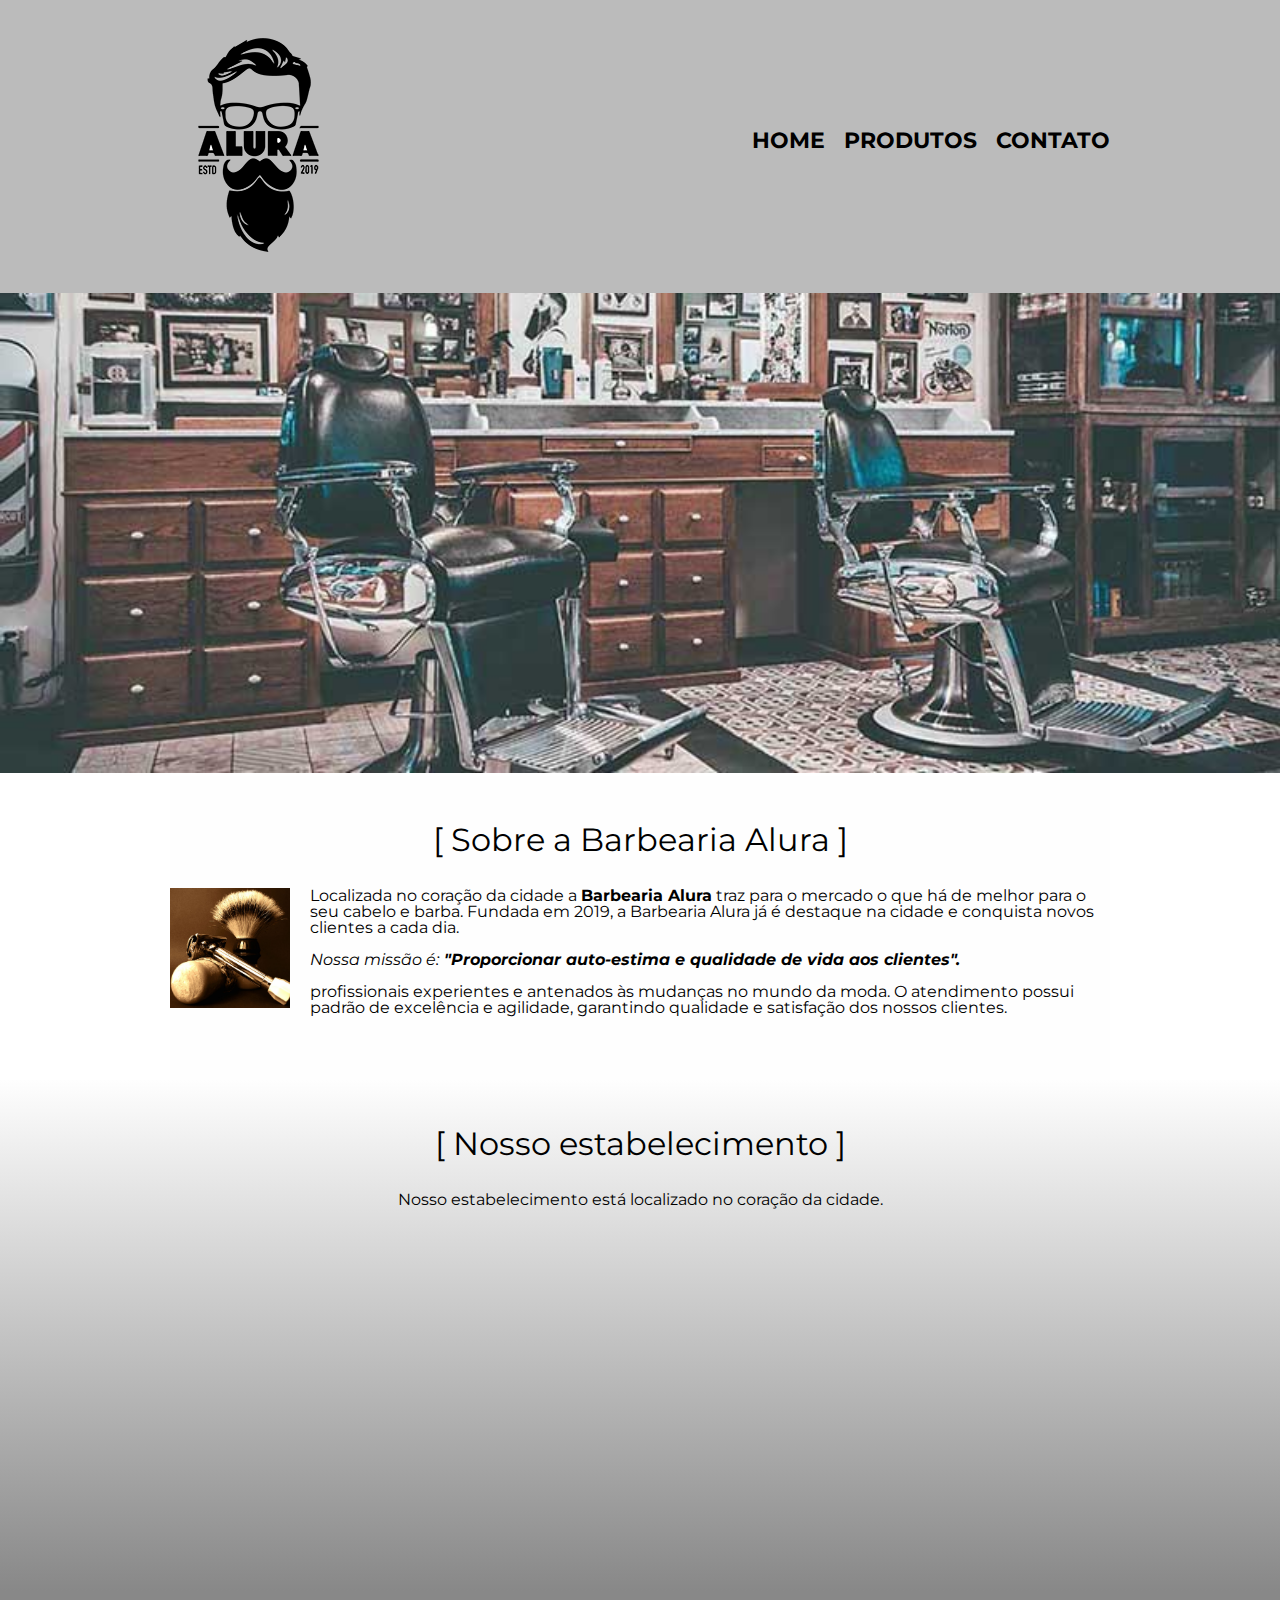
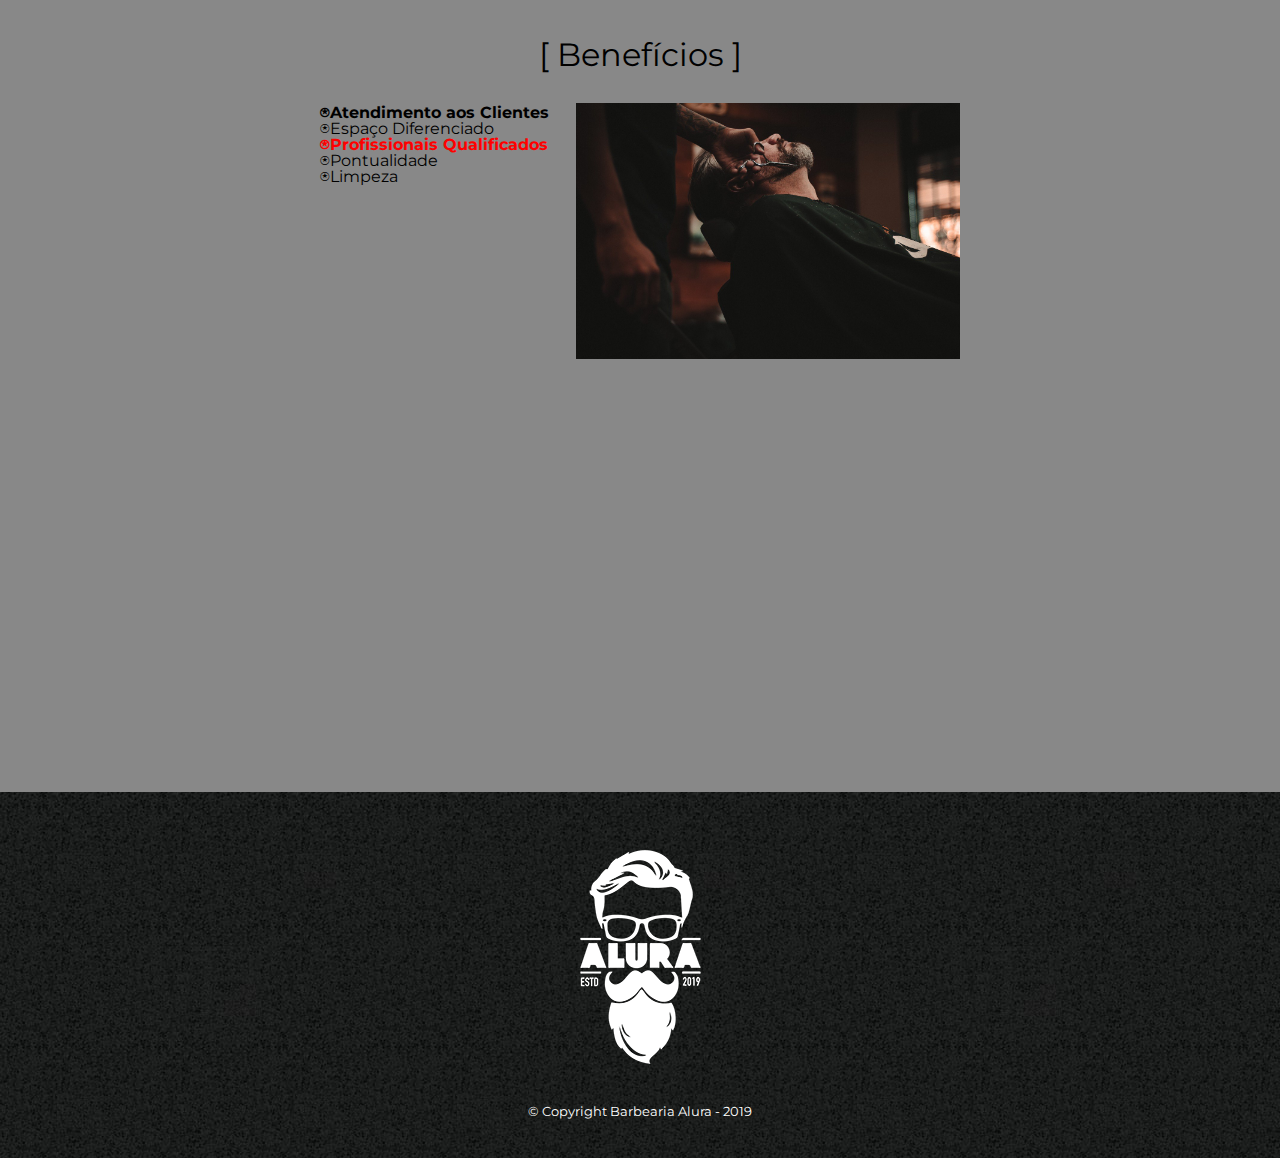
<file: html/index.html>
<!DOCTYPE html>
<html lang="pt-br">
    <head>
        <meta charset="UTF-8">
        <title>Barbearia Alura</title>
        <link rel="stylesheet" href="../css/reset.css">
        <link rel="stylesheet" href="../css/style.css"> <!-- Referência e nome -->   
        <!-- css de font web - google fonts -->
        <link rel="preconnect" href="https://fonts.googleapis.com">
        <link rel="preconnect" href="https://fonts.gstatic.com" crossorigin>
        <link href="https://fonts.googleapis.com/css2?family=Montserrat:wght@100;400&display=swap" rel="stylesheet">
    </head>
    <body>
        <header>
            <div class="caixa">
                <h1>
                    <img src="../img/logo.png">
                </h1>
                <nav> <!-- Nav de navegação -->
                    <ul> 
                        <li><a href="index.html">Home</a></li>
                        <li><a href="produtos.html">Produtos</a></li>
                        <li><a href="contato.html">Contato</a></li>
                    </ul>
                </nav>
            </div>
        </header>
        <!-- src de source -->
        <img class="banner"  src="../img/banner.jpg">

        <main>
            <section class="principal">
              <h2 class="titulo-principal">Sobre a Barbearia Alura</h2>

              <img class="utensilios" src="../img/utensilios.jpg" alt="Utensilios de um barbeiro" >
                <!-- strong para deixar em negrito -->
                <p>Localizada no coração da cidade a <strong> Barbearia Alura</strong> 
                    traz para o mercado o que há de melhor para o seu cabelo e barba. Fundada em 2019, a Barbearia Alura já é destaque na cidade e conquista novos clientes a cada dia.
                </p>

                <p id="missao"><em> Nossa missão é:<strong> "Proporcionar auto-estima e qualidade de vida aos clientes".</strong></em></p>

                <p> profissionais experientes e antenados às mudanças no mundo da moda. O atendimento possui padrão de excelência e agilidade, garantindo qualidade e 
                    satisfação dos nossos clientes.
                </p>
                
            </section>
            
            <section class="mapa">
                <h3 class="titulo-principal">Nosso estabelecimento</h3>
                <p>Nosso estabelecimento está localizado no coração da cidade.</p>
    
                <!-- Incorparação do google maps -->
                <div class="mapa-conteudo">
                    <iframe src="https://www.google.com/maps/embed?pb=!1m18!1m12!1m3!1d8853.538787777818!2d-48.68067587700458!3d-21.094438179995695!2m3!1f0!2f0!3f0!3m2!1i1024!2i76
                        8!4f13.1!3m3!1m2!1s0x94b95592f4b0dd91%3A0xa0518c233cb32d9d!2sPirangi%2C%20SP%2C%2015820-000!5e0!3m2!1spt-BR!2sbr!4v1668043627483!5m2!1spt-BR!2sbr" width="100%" 
                        height="300" style="border:0;" allowfullscreen="" loading="lazy" referrerpolicy="no-referrer-when-downgrade">
                    </iframe>
                </div>
            </section>

            <section class="beneficios">
                <h3 class="titulo-principal"> Benefícios</h3>
                <!-- ul para começar uma lista não ordenada e ol para uma lista ordenada -->
                <div class="conteudo-beneficios">
                    <ul class="lista-beneficios">
                        <em>
                            <strong>
                                <li class="itens">Atendimento aos Clientes</li>
                                <li class="itens">Espaço Diferenciado</li>
                                <li class="itens">Profissionais Qualificados</li>
                                <li class="itens">Pontualidade</li>
                                <li class="itens">Limpeza</li>
                            </strong>
                        </em>
                    </ul><img class="imagem-Beneficios" src="../img/beneficios.jpg">
                </div>

                <div class="video">
                    <iframe width="560" height="315" src="https://www.youtube.com/embed/wcVVXUV0YUY" frameborder="0" allow="accelerometer; autoplay; encrypted-media; gyroscope; picture-in-picture" allowfullscreen></iframe>
                </div>
            </section>
        </main>

        <footer> <!-- Rodapé -->
            <img src="../img/logo-branco.png">
            <p class="copyright">&copy; Copyright Barbearia Alura - 2019</p> <!-- Criando Copyright -->
        </footer>
    </body>

</html>
</file>
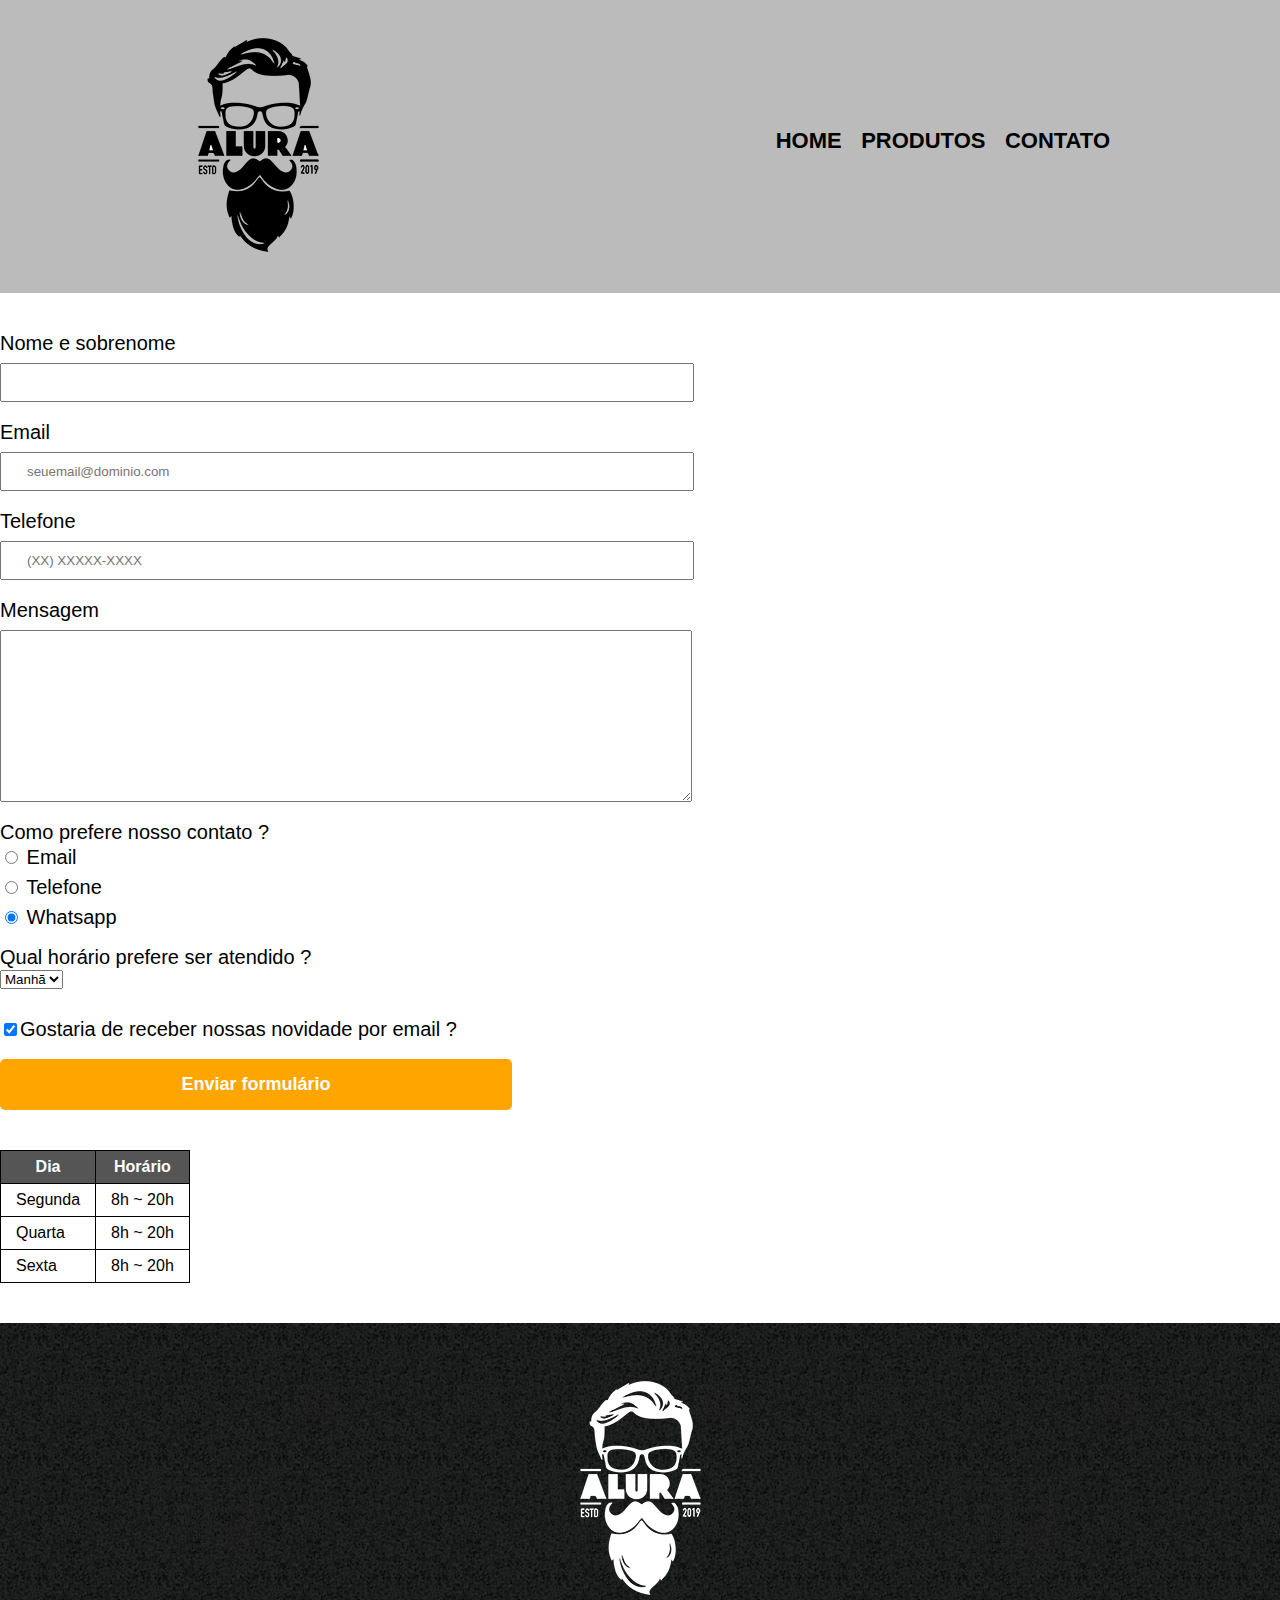
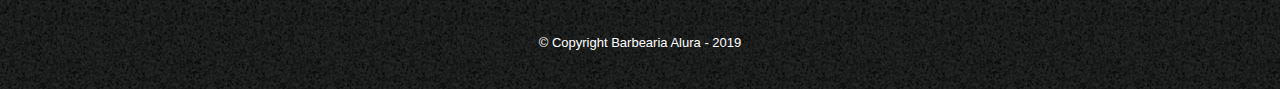
<file: html/contato.html>
<!DOCTYPE html>
<html lang="pt-br">
    <head>
        <title>Contato</title>
        <meta charset="UTF-8">
        <link rel="stylesheet" href="../css/reset.css">
        <link rel="stylesheet" href="../css/style.css">
    </head>
    <body>
        <header>
            <div class="caixa">
                <h1>
                    <img src="../img/logo.png" alt="Logo Barbearia Alura">
                </h1>
                <nav> <!-- Nav de navegação -->
                    <ul> 
                        <li><a href="index.html">Home</a></li>
                        <li><a href="produtos.html">Produtos</a></li>
                        <li><a href="contato.html">Contato</a></li>
                    </ul>
                </nav>
            </div>
        </header>

        <main>
            <form>
                <label for="nomesobrenome_pagecontato">Nome e sobrenome</label>
                <input class="input_padrao" type="text" id="nomesobrenome_pagecontato" required>

                <label for="email_pagecontato">Email</label>
                <input class="input_padrao" type="email" id="email_pagecontato" required placeholder="seuemail@dominio.com">

                <label for="telefone_pagecontato">Telefone</label>
                <input class="input_padrao" type="tel" id="telefone_pagecontato" required placeholder="(XX) XXXXX-XXXX ">

                <label for="mensagem_pagecontato">Mensagem</label>
                <textarea class="input_padrao" cols="68" rows="10" id="mensagem_pagecontato"></textarea required>
                
                <fieldset> <!-- Utiliza-se para formulários -->
                    <legend>Como prefere nosso contato ?</p>
                    <label for="radio_email_pagecontato">
                        <input type="radio" name="tipo_contato" value="email" id="radio_email_pagecontato">    
                        Email
                    </label>

                    <label for="radio_telefone_pagecontato">
                        <input type="radio" name="tipo_contato" value="telefone" id="radio_telefone_pagecontato">
                        Telefone
                    </label>
                    

                    <label for="radio_whatsapp_pagecontato">
                        <input type="radio" name="tipo_contato" value="whatsapp" id="radio_whatsapp_pagecontato" checked>
                        Whatsapp
                    </label>
                    
                    
                </fieldset>
                
                <fieldset>
                    <legend>Qual horário prefere ser atendido ?</p>
                    <select>
                        <option>Manhã</option>
                        <option>Tarde</option>
                        <option>Noite</option>
                    </select>
                </fieldset>

                <label class="checkbox"><input type="checkbox" checked>Gostaria de receber nossas novidade por email ?</label>
                
                <input type="submit" value="Enviar formulário" class="enviar">
            </form>

            <!-- tr => linha; td => coluna -->
            <table>
                <thead> <!-- Cabeçalho -->
                    <tr>
                        <th>Dia</th>
                        <th>Horário</th>
                    </tr>
                </thead>
                <tbody>
                    <tr>
                        <td>Segunda</td> <!-- cospan = "x" cospan é utilizado para agrupar colunas, onde x é numero de colunas -->
                        <td>8h ~ 20h</td>
                    </tr>
                    <tr>
                        <td>Quarta</td>
                        <td>8h ~ 20h</td>
                    </tr>
                    <tr>
                        <td>Sexta</td>
                        <td>8h ~ 20h</td>
                    </tr>
                </tbody>
                
            </table>
        </main>

        <footer> <!-- Rodapé -->
            <img src="../img/logo-branco.png" alt="Logo da Barbearia Alura">
            <p class="copyright">&copy; Copyright Barbearia Alura - 2019</p> <!-- Criando Copyright -->
        </footer>
    </body>
</html>
</file>
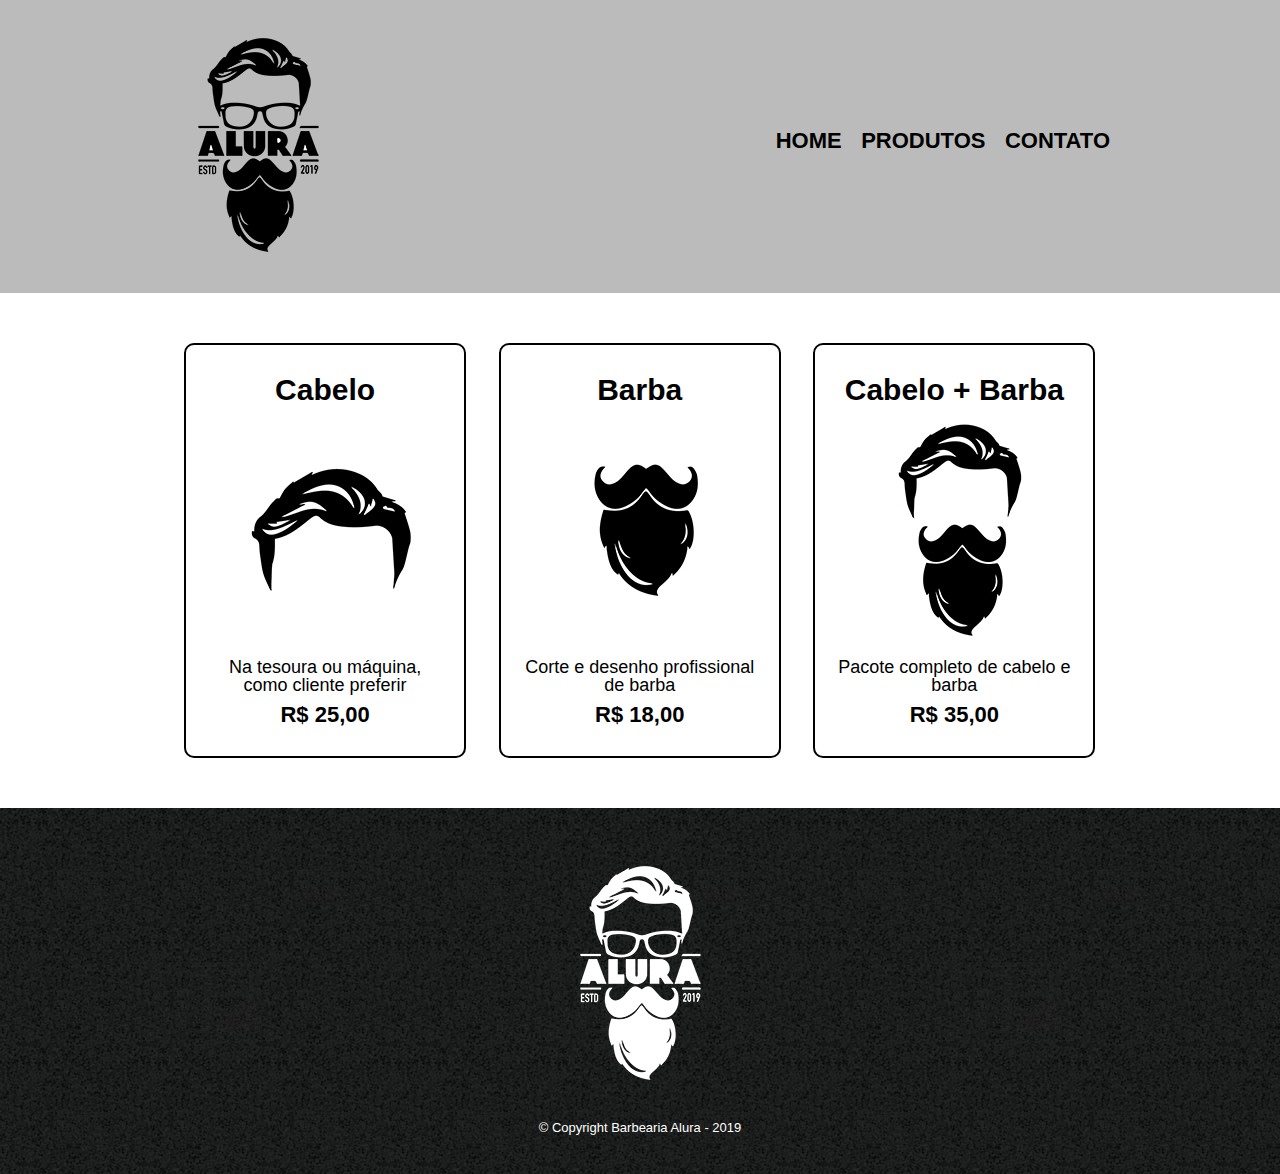
<file: html/produtos.html>
<!DOCTYPE html>
<html lang="pt-br">
    <head>
        <title>Produtos</title>
        <meta charset="UTF-8">
        <link rel="stylesheet" href="../css/reset.css">
        <link rel="stylesheet" href="../css/style.css">
    </head>
    <body>
        <header>
            <div class="caixa">
                <h1>
                    <img src="../img/logo.png">
                </h1>
                <nav> <!-- Nav de navegação -->
                    <ul> 
                        <li><a href="index.html">Home</a></li>
                        <li><a href="produtos.html">Produtos</a></li>
                        <li><a href="contato.html">Contato</a></li>
                    </ul>
                </nav>
            </div>
        </header>

        <main>
            <ul class="produtos">
                <li>
                    <h2>Cabelo</h2>
                    <img src="../img/cabelo.jpg">
                    <p class="produto-descricao">Na tesoura ou máquina, como cliente preferir</p>
                    <p class="produto-preco">R$ 25,00</p>
                </li>
                <li>
                    <h2>Barba</h2>
                    <img src="../img/barba.jpg">
                    <p class="produto-descricao">Corte e desenho profissional de barba</p>
                    <p class="produto-preco">R$ 18,00</p>
                </li>
                <li>
                    <h2>Cabelo + Barba</h2>
                    <img src="../img/cabelo+barba.jpg">
                    <p class="produto-descricao">Pacote completo de cabelo e barba</p>
                    <p class="produto-preco">R$ 35,00</p>
                </li>
            </ul>
        </main>

        <footer> <!-- Rodapé -->
            <img src="../img/logo-branco.png">
            <p class="copyright">&copy; Copyright Barbearia Alura - 2019</p> <!-- Criando Copyright -->
        </footer>
    </body>
</html>
</file>
<file: css/style.css>
body {
    font-family: 'Montserrat', sans-serif;
}

header {
    background-color: #BBBBBB;
    padding: 20px 0;
}
.caixa {
    width: 940px;
    position: relative;
    margin: 0 auto;
}
nav {
    position: absolute;
    top: 110px;
    right: 0px;
}
nav li {
    display: inline; /* Colocando elementos em linha do tamanho do atributo*/
    margin: 0 0 0 15px; /* Adicionado espaço entre as margens => topo, direita, baixo e esquerda*/

}
nav a {
    text-transform: uppercase; /* Transformando texto em maiusculo*/ 
    color: black;
    font-weight: bold; /*Em negrito*/
    font-size: 22px;
    text-decoration: none; /*Retirando o sublinhado*/

}
nav a:hover { /* Hover é a ação de  passar o maouse e realçar aquele elemento */
    color: #C78C19;
    text-decoration: underline;
}
.produtos {
    width: 940px;
    margin: 0 auto;
    padding: 50px 0px;
}
.produtos li {
    display: inline-block;
    text-align: center;
    width: 30%;
    vertical-align: top;
    margin: 0 1.5%;
    padding: 30px 20px;
    box-sizing: border-box;
    /*border-color: black;
    border-width: 2px;
    border-style: solid; /*Tipos de boldas: solid, dotted, dashed */
    border: 2px solid black;
    border-radius: 10px;
}
.produtos li:hover {
    border-color: #C78C19;
}

.produtos li:active { /* Active é a ação de clique do elemente */
    border-color: green;
}

.produtos li:hover h2 {  /* Nesse exemplo fou utilizado a ação dentro da lista e cascatear para h2 */
    font-size: 35px;

}
.produtos h2 {
    font-size: 30px;
    font-weight: bold;
}
.produto-descricao {
    font-size: 18px;
}
.produto-preco {
    font-size: 22px;
    font-weight: bold;
    margin-top: 10px;
}
footer {
    text-align: center;
    background: url("../img/bg.jpg");
    padding: 40px 0;
}

.copyright {
    color: white;
    font-size: 13px;
    margin-top: 20px;
}

form {
    margin: 40px 0;
}
form label, form legend {
    display: block;
    font-size: 20px;
    margin: 5px 0 10px 0 ;
}

.input_padrao {
    display: block;
    margin: 0 0 20px 0 ;
    padding: 10px 25px;
    width: 50%;
}
.checkbox {
    margin: 20px 0px;
}
.enviar {
    width: 40%;
    padding: 15px 0;
    background: orange;
    color:  white;
    font-weight: bold;
    font-size: 18px;
    border: none;
    border-radius: 5px;
    transition: 0.5s all; /* Tempo de trancisão quando cursor estiver no botão
    podendo usar o que deve transitar, ex: background ou utilizar o all para seleciona todos*/
    cursor: pointer;
}
.enviar:hover {
    background: darkorange;
    transform: scale(1.2); /*aumentar em 20% proporcionalmente o botão 
    transform: rotate(2deg); */ /*Para inclinar em x graus, porém ao utilizar dois elementos transforme,
    um sobrepoe o outro, para solucionar, deve-se usar da forma abaixo */
    /* transform: rotate(720deg) scale(1.2); */
}
table {
    margin: 20px 0 40px;
}

thead {
    background-color: #555555;
    color: white;
    font-weight: bold;
}

td, th {
    border: 1px solid black;
    padding: 8px 15px;
}

/* css da página inicial */
.banner {
    width: 100%;
}

.titulo-principal {
    text-align: center;
    font-size: 2em; /* Xem significa a proporção da fonte referente ao tamanho da tela, o padrão é 15px, então nesse caso, 30px */
    margin: 0 0 1em; /* neste caso houve um espaçamento para baixo de 1em, ou seja, 1 vez o tamanho da fonte acima */
    clear: left;
}

.titulo-principal::first-letter {  /* pseudo classe para captar primeira letra */
    font-weight: bold;
}

.titulo-principal::before {
    content: "[ ";
}

.titulo-principal::after {
    content: " ]";
}


.principal {
    padding: 3em 0;
    background: #FEFEFE;
    width: 940px;
    margin: 0 auto;
}

.principal p {
    margin: 0 0 1em;
}

.principal strong {
    font-weight: bold; /*  Negrito */
}

.principal em {
    font-style: italic; /* Italico */
}

.mapa {
    padding: 3em 0;
    background:linear-gradient(#FEFEFE,#888888) ;
}
.mapa-conteudo {
    width: 940px;
    margin: 0 auto;
}
.mapa p {
    margin: 0 0 2em;
    text-align: center;
}

.utensilios {
    width: 120px;
    float: left;
    margin: 0 20px 20px 0;
}

.beneficios {
    padding: 3em 0;
    background: #888888;
}

.conteudo-beneficios {
    width: 640px;
    margin:  0 auto;

}

.lista-beneficios {
    width: 40%;
    display: inline-block;
    vertical-align: top;
    padding-top: 2px;
}

.itens {
    line-height: 1,5; /* Espaçamento da fonte */

}

.itens::before{  /* pseudo-classe para antes - after para depois  */
    content: "⍟";
}

.itens:first-child { /* pseudo-classe para captar somente o primeiro irmão (primeiro da lista) */
    font-weight: bold; /* negrito */
}

.itens:nth-child(3) {/* Captura o n numero da lista, onde é definido no parenteses e se utilizar o 2n ele pega todos as linhas pares */
    color: red;
    font-weight: bold;
}
.imagem-Beneficios {
    width: 60%;
}

.video {
    width: 560px;
    margin: 2em auto;
}
</file>
